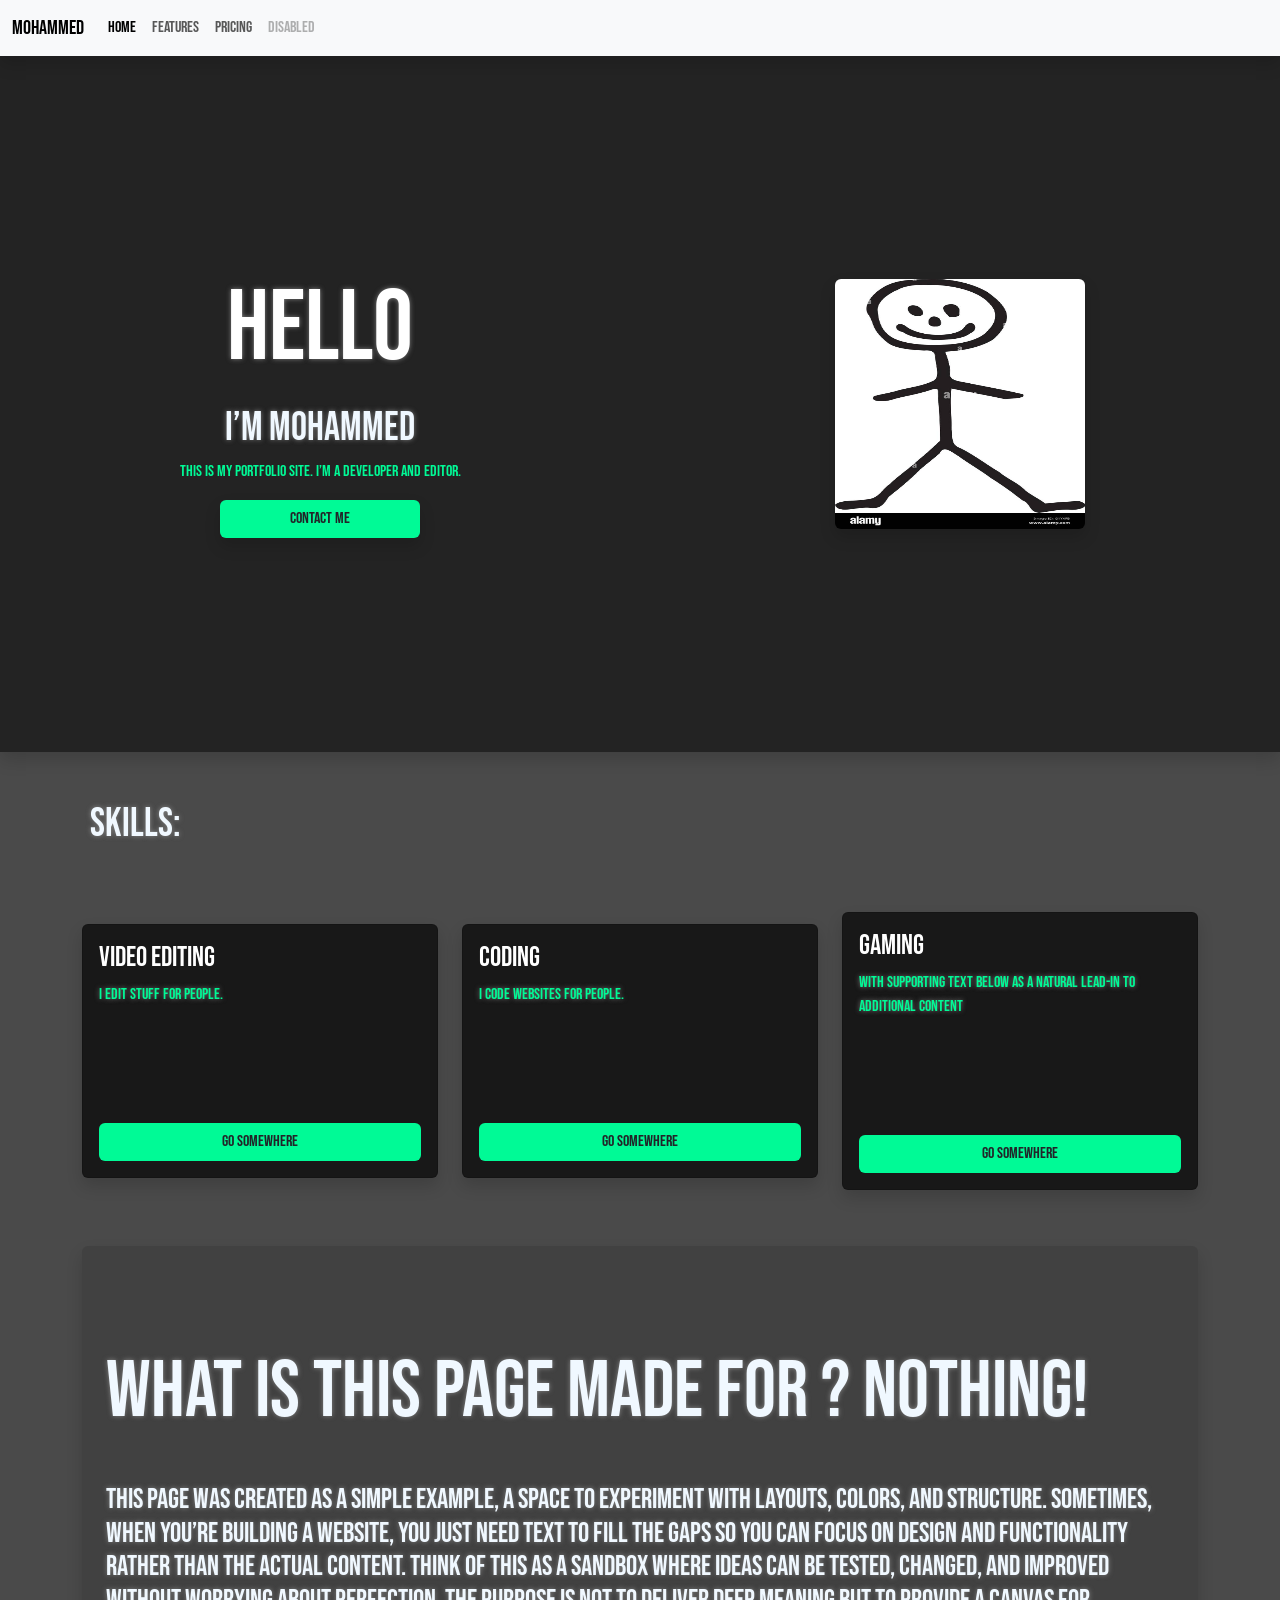
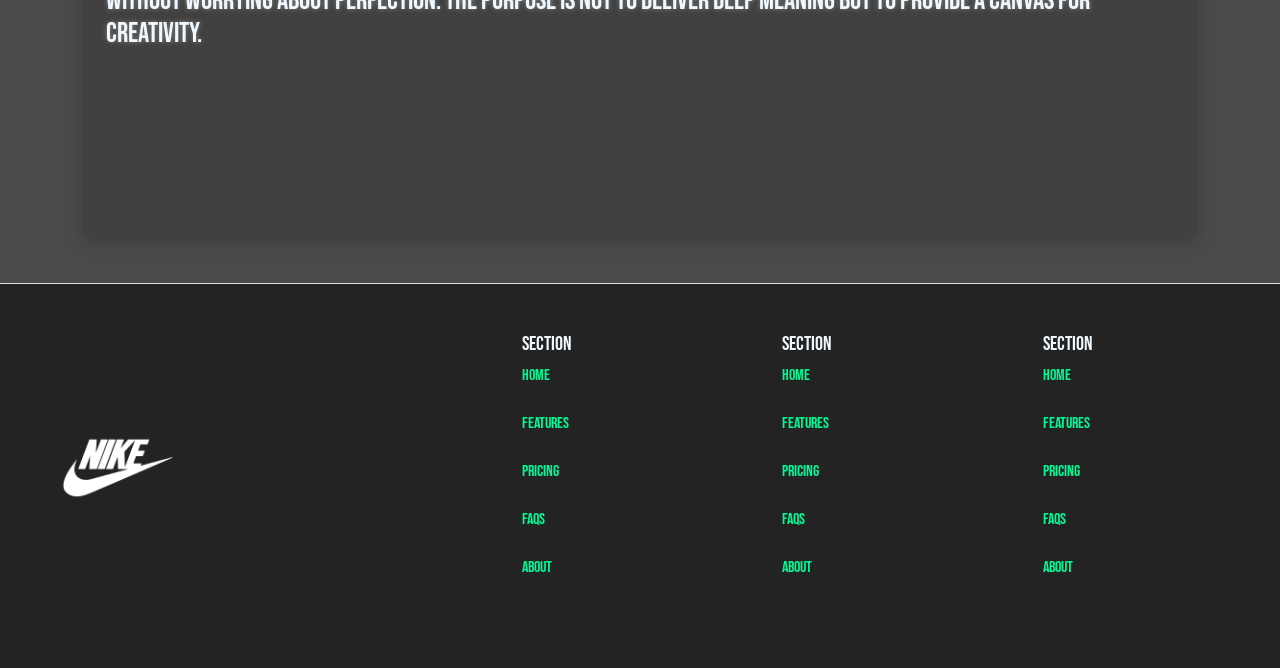
<file: index.html>
<!DOCTYPE html>
<html lang="en">
<head>
    <meta charset="UTF-8">
    <meta name="viewport" content="width=device-width, initial-scale=1.0">
    <title>Portfolio</title>
    <link href="https://cdn.jsdelivr.net/npm/bootstrap@5.3.8/dist/css/bootstrap.min.css" rel="stylesheet" integrity="sha384-sRIl4kxILFvY47J16cr9ZwB07vP4J8+LH7qKQnuqkuIAvNWLzeN8tE5YBujZqJLB" crossorigin="anonymous">
    
    <link rel="preconnect" href="https://fonts.googleapis.com">
    <link rel="preconnect" href="https://fonts.gstatic.com" crossorigin>
    <link href="https://fonts.googleapis.com/css2?family=Bebas+Neue&family=Roboto+Mono:ital,wght@0,100..700;1,100..700&display=swap" rel="stylesheet">
   <style>
      body{
          font-family: "Bebas Neue", sans-serif; /* special font for headings */

      }
      h1,h2,h3,h4,h5,h6,header{
        color: aliceblue;
      }
      p{ 
         color: rgb(0, 250, 150);
      }
      
      .drops {
  text-shadow: 0px 0px 5px rgba(157, 157, 157, 0.752);
      }
      

  </style>
  </head>
<body style="background-color: rgb(74, 74, 74);">
    
    <nav class="navbar navbar-expand-lg bg-body-tertiary shadow">
  <div class="container-fluid">
    <a class="navbar-brand" href="#">Mohammed</a>
    <button class="navbar-toggler" type="button" data-bs-toggle="collapse" data-bs-target="#navbarNav" aria-controls="navbarNav" aria-expanded="false" aria-label="Toggle navigation">
      <span class="navbar-toggler-icon"></span>
    </button>
    <div class="collapse navbar-collapse" id="navbarNav">
      <ul class="navbar-nav">
        <li class="nav-item">
          <a class="nav-link active" aria-current="page" href="#">Home</a>
        </li>
        <li class="nav-item">
          <a class="nav-link" href="#">Features</a>
        </li>
        <li class="nav-item">
          <a class="nav-link" href="#">Pricing</a>
        </li>
        <li class="nav-item">
          <a class="nav-link disabled" aria-disabled="true">Disabled</a>
        </li>
      </ul>
    </div>
  </div>
</nav>

<div class="container-fluid my-0 px-0 shadow">
  <div class="">
    <div class="row g-0" style="background-color: rgb(35, 35, 35);">
      
      <!-- Left Side -->
      <div class="col-md-6 d-flex flex-column justify-content-center align-items-center  text-white p-5  "style="margin: 150px 0;">
        <bold class="drops" style="font-size: 100px;">Hello</bold>
        <h1 class="drops">I’m Mohammed</h1>
        <p>This is my portfolio site. I’m a developer and editor.</p>
        <p type="button" class="btn shadow" style=" background-color:rgb(0, 250, 150); width: 200px;">Contact Me</p>

      </div>
      
      <!-- Right Side -->
      <div class="col-md-6 d-flex justify-content-center align-items-center p-5 ">
        <img src="images/stickman-man-simple-G1YXFB.jpg" class="img-fluid shadow rounded " style="width: 250px; height: 250px; " alt="Mohammed">
      </div>
      
    </div>
  </div>
</div>
<div class="container">

  <div class="text-white py-5 px-2 drops">
    <h1 class=" " >Skills:</h1>
  </div>
</div>

<section>
 <div class="container ">
    <div class="row d-flex justify-content-center align-items-center ">
    <!--wwwwwwwwwwwwwwwwwwwwwwwwwwwwwwwwwwwwwwwwwwwwwwww-->
    <div class="my-2 col-md-4 ">
      <div class="card shadow" style="background-color: rgb(24, 24, 24);">
        <div class="card-body " >
          <h3 class="text-white card-title">Video Editing</h3>
          <p class="card-text drops">I edit stuff for people.</p>
            <div class="d-flex flex-column">
             <a href="#" class="btn" style="background-color:rgb(0, 250, 150); margin-top: 100px;">Go somewhere</a>
            </div>
        </div>
      </div>
    </div>
    <!--wwwwwwwwwwwwwwwwwwwwwwwwwwwwwwwwwwwwwwwwwwwwwwww-->
    <div class="my-2 col-md-4 ">
      <div class="card shadow" style="background-color: rgb(24, 24, 24);">
        <div class="card-body">
          <h3 class="text-white card-title">Coding</h3>
          <p class="card-text drops">I code websites for people.</p>
            <div class="d-flex flex-column">
             <a href="#" class="btn" style="background-color:rgb(0, 250, 150); margin-top: 100px; max-height: 100px; ">Go somewhere</a>
            </div>
        </div>
      </div>
    </div>
    <!--wwwwwwwwwwwwwwwwwwwwwwwwwwwwwwwwwwwwwwwwwwwwwwww-->
    <div class="my-2 col-md-4 ">
      <div class="card shadow" style="background-color: rgb(24, 24, 24);">
        <div class="card-body" >
          <h3 class="text-white card-title">Gaming</h3>
          <p class="card-text drops">With supporting text below as a natural lead-in to additional content</p>
            <div class="d-flex flex-column">
              <a href="#" class="btn" style="background-color:rgb(0, 250, 150); margin-top: 100px; max-height: 100px;">Go somewhere</a>
            </div>  
        </div>
      </div>
    </div>
    <!--wwwwwwwwwwwwwwwwwwwwwwwwwwwwwwwwwwwwwwwwwwwwwwww-->
  </div>
</div>
</section>
 
<section>
  <div class="container">
    <div class="p-4 mt-5 rounded shadow" style="background-color: rgb(65, 65, 65);;">
      <div style="margin-top: 7%;">
        <h1 class="drops display-1">What is this page made for ? Nothing!</h1>
        <h3 class="drops" style="margin-top: 4%; margin-bottom: 15% "> This page was created as a simple example, a space to experiment with layouts, colors, and structure. 
          Sometimes, when you’re building a website, you just need text to fill the gaps so you can focus on 
          design and functionality rather than the actual content. Think of this as a sandbox where ideas 
          can be tested, changed, and improved without worrying about perfection. The purpose is not to 
          deliver deep meaning but to provide a canvas for creativity.  </h3 >
      </div>
    </div>
  </div>
</section>

<section>
<!--section for somerhing-->
</section>
  <footer class="row row-cols-1 row-cols-sm-2 row-cols-md-5 py-5 mt-5 border-top" style="background-color: rgb(35, 35, 35);;">
  <!-- Logo + copyright -->
  <div class="col mb-3 d-flex justify-content-center align-items-center">
    <img src="images/nike.png" class="rounded" style="max-width: 120px;">
  </div>
  <!-- Empty column (for spacing if needed) -->
  <div class="col mb-3 text-white"></div>

  <!-- Section 1 -->
  <div class="col mb-3">
    <h5>Section</h5>
    <ul class="nav flex-column">
      <li class="nav-item mb-2"><a href="#" class="nav-link p-0 text-body-secondary"><p>Home</p></a></li>
      <li class="nav-item mb-2"><a href="#" class="nav-link p-0 text-body-secondary"><p>Features</p></a></li>
      <li class="nav-item mb-2"><a href="#" class="nav-link p-0 text-body-secondary"><p>Pricing</p></a></li>
      <li class="nav-item mb-2"><a href="#" class="nav-link p-0 text-body-secondary"><p>FAQs</p></a></li>
      <li class="nav-item mb-2"><a href="#" class="nav-link p-0 text-body-secondary"><p>About</p></a></li>
    </ul>
  </div>

  <!-- Section 2 -->
  <div class="col mb-3">
    <h5>Section</h5>
    <ul class="nav flex-column">
      <li class="nav-item mb-2"><a href="#" class="nav-link p-0 text-body-secondary"><p>Home</p></a></li>
      <li class="nav-item mb-2"><a href="#" class="nav-link p-0 text-body-secondary"><p>Features</p></a></li>
      <li class="nav-item mb-2"><a href="#" class="nav-link p-0 text-body-secondary"><p>Pricing</p></a></li>
      <li class="nav-item mb-2"><a href="#" class="nav-link p-0 text-body-secondary"><p>FAQs</p></a></li>
      <li class="nav-item mb-2"><a href="#" class="nav-link p-0 text-body-secondary"><p>About</p></a></li>
    </ul>
  </div>

  <!-- Section 3 -->
  <div class="col mb-3">
    <h5>Section</h5>
    <ul class="nav flex-column">
      <li class="nav-item mb-2"><a href="#" class="nav-link p-0 text-body-secondary"><p>Home</p></a></li>
      <li class="nav-item mb-2"><a href="#" class="nav-link p-0 text-body-secondary"><p>Features</p></a></li>
      <li class="nav-item mb-2"><a href="#" class="nav-link p-0 text-body-secondary"><p>Pricing</p></a></li>
      <li class="nav-item mb-2"><a href="#" class="nav-link p-0 text-body-secondary"><p>FAQs</p></a></li>
      <li class="nav-item mb-2"><a href="#" class="nav-link p-0 text-body-secondary"><p>About</p></a></li>
    </ul>
  </div>
  </footer>


    <script src="https://cdn.jsdelivr.net/npm/bootstrap@5.3.8/dist/js/bootstrap.bundle.min.js" integrity="sha384-FKyoEForCGlyvwx9Hj09JcYn3nv7wiPVlz7YYwJrWVcXK/BmnVDxM+D2scQbITxI" crossorigin="anonymous"></script>
</body>
</html>
</file>
